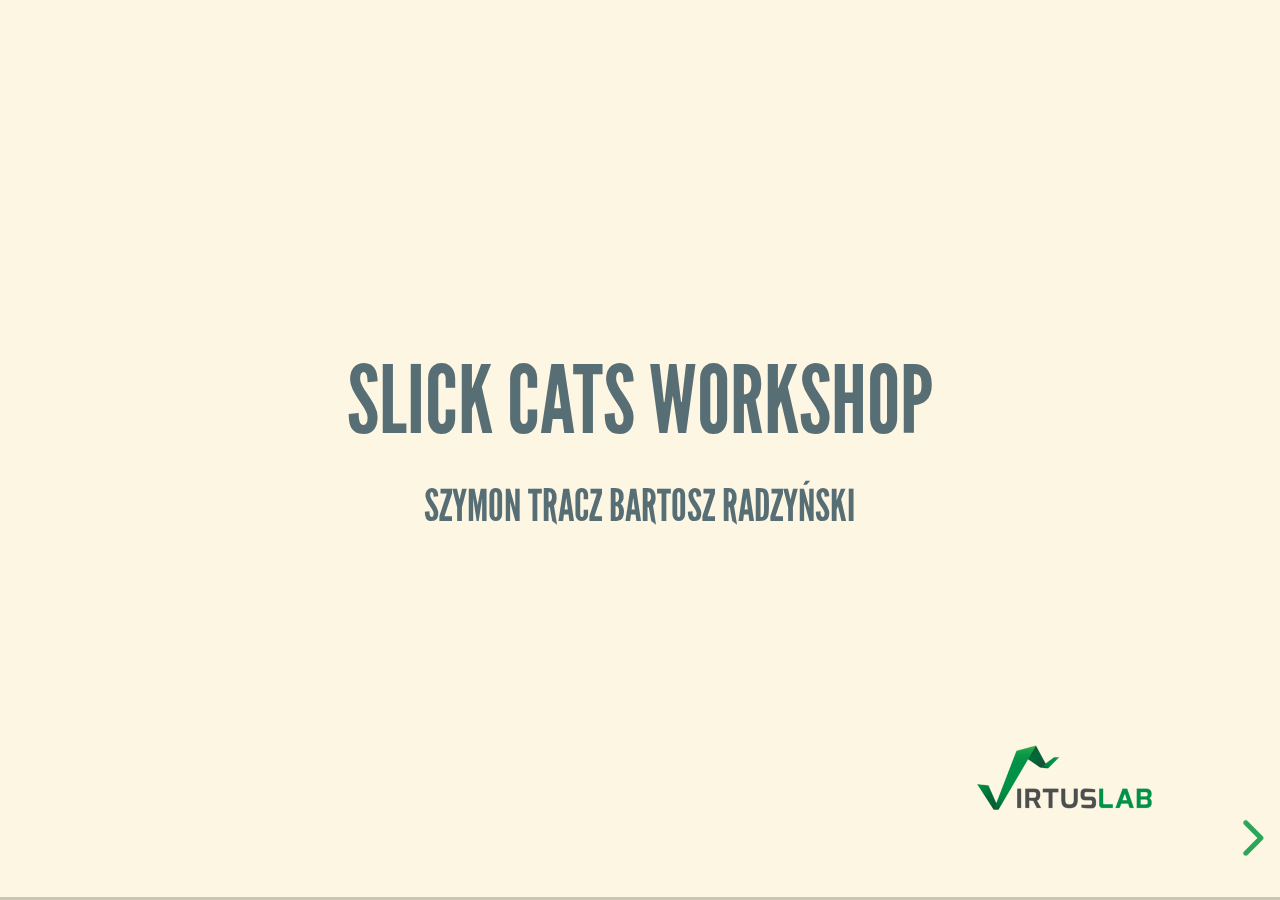
<file: index.html>
<!doctype html>
<html>
	<head>
		<meta charset="utf-8">
		<meta name="viewport" content="width=device-width, initial-scale=1.0, maximum-scale=1.0, user-scalable=no">

		<title>Slick Cats Workshop</title>

		<link rel="stylesheet" href="css/reveal.css">
		<link rel="stylesheet" href="css/theme/solarized.css">

		<!-- Theme used for syntax highlighting of code -->
		<link rel="stylesheet" href="lib/css/atom-one-dark.css">
		<link rel="stylesheet" href="css/custom.css">

		<!-- Printing and PDF exports -->
		<script>
			var link = document.createElement( 'link' );
			link.rel = 'stylesheet';
			link.type = 'text/css';
			link.href = window.location.search.match( /print-pdf/gi ) ? 'css/print/pdf.css' : 'css/print/paper.css';
			document.getElementsByTagName( 'head' )[0].appendChild( link );
		</script>
	</head>
	<body>

		<img src="imgs/vl-logo.png" alt="Virtus Lab"
     style="background: none; border: none; box-shadow: none; position: absolute; bottom:10%; right: 10%; z-index: 1;"/>

		<div class="reveal">
			<div class="slides">
				<section data-markdown>
						## Slick Cats Workshop


						#### Szymon Tracz    Bartosz Radzyński
				</section> 
				<section>
					<section>
							<h1>Who are we?<h1>
					</section>
					<section>
							<img src="imgs/lemma.png">
							<br>
							<img src="imgs/scala.png" height="20%" width="20%">
							<br>
							<img src="imgs/play.png" height="20%" width="20%">
							<br>
					</section>
					<section data-background-color="white">
						<img src="imgs/slick2.png">
						<img src="imgs/cats-logo.png">
					</section>
				</section>
				<section data-markdown>
					### Plan for today


					1. Setup
					2. Presentation
					3. Solving exercises
					4. Summary

				</section>
				<section data-markdown>
					### Link for presentation

					### https://bartosz822.github.io/slick-cats-workshop-presentation
				</section>
				<section data-markdown>
					### Clone repository:

					### https://github.com/bartosz822/slick-cats-workshop
				</section>
				<section >
					<section data-markdown>
					## Setup
					</section>
					<section>
					<h2>Recommended IDE<h2>
					<img src="imgs/idea.png" height="30%" width="30%">
					</section>
					<section data-markdown>
					### Setup for IntelliJ
					*Recommended IntelliJ version 2018.1 or higher*

					* clone repository
					* open project as an sbt project and wait for sbt to download all dependencies
					* make sure everything compiles
					* click with left click on exercises package and select 'Run all ScalaTests...' (they should all fail)
					* follow comments and implements all workshop methods


					*If you have any problems don't hestitate to ask for our help :)*
					</section>
				</section>
				<section>
					<section>
						<h3>Whorkshop db schema<h3>
						<img src="imgs/schema.png">
					</section>
					<section data-markdown>
						### Example data inserts
						### data.TestData
					</section>
				</section>
				<section data-markdown>
					## Why slick?
					* Efficiency with Pre-Optimization
					* Type Safety
					* Productive, Composable Model for Building Queries
					* Better separation of businness logic from db
					* Free and open source
				</section>
				<section data-background-image="imgs/slick-logo-background.png" data-background-size="180px 180px" data-background-repeat="repeat" data-background-color="white">
					<section data-markdown>
						# Slick
					

						##### Scala Language-Integrated Connection Kit
					</section>
					<section data-markdown>
						>Slick is a modern database query and access library for Scala. It allows you to work with stored data almost as if you were using Scala collections while at the same time giving you full control over when a database access happens and which data is transferred. You can write your database queries in Scala instead of SQL, thus profiting from the static checking, compile-time safety and compositionality of Scala. Slick features an extensible query compiler 	which can generate code for different backends.
					</section>
					<section>
						<h2>Slick Basics</h2>
					</section>
					<section data-markdown>
						> Importing apropriate profile for db. A profile’s api object contains all commonly needed imports and other parts of Slick such as database handling.
						```scala
						import slick.jdbc.H2Profile.api._
						```
						> Slick’s API is fully asynchronous and runs database calls in a separate thread pool. For running user code in composition of DBIOAction and Future values, apropriate ExecutionContext needs to be imported.
						```scala
						import scala.concurrent.ExecutionContext.Implicits.global
						```
					</section>
					<section data-markdown class="center">
						### Case Class definition
						```scala
						case class Cat(
							id: Option[Long],
  							name: String,
  							breedId: Long,
  							sex: String,
  							age: Int
						)
						```
					</section>
					<section data-markdown>
						### Table definition
						```scala
						class Cats(tag: Tag) extends IdTable[Cat](tag, "cats") {

						  def id = column[Long]("id", O.PrimaryKey, O.AutoInc)
						  def name = column[String]("name")
						  def breedId = column[Long]("breed_id")
						  def sex = column[String]("sex")
						  def age = column[Int]("age")

						  def breedFk = foreignKey("breed_fk", breedId, Breeds.query)(_.id)

						  def *  =  (id.?, name, breedId, sex, age) <> (Cat.tupled, Cat.unapply)
						}

						object Cats {
						  lazy val query = TableQuery[Cats]
						}
						```
					</section>
					<section data-markdown>
						### Action creating table in db
						```scala
						Cats.query.schema.create
						```
					</section>
					<section data-markdown>
						### Adding to table
						```scala
						Cats.query += Cat(id = None, name = "Bella", breedId = 2, sex = "F", age = 3)
						```
						### Accesing table
						```scala
						Cats.query.forEach(println)

						Cats.query.filer(_.age < 5)

						Cats.query.map(_.name).forEach(println)
						```
					</section>
					<section data-markdown>
						### Joins
						Monadic
						```scala
						for {
							cat <- Cats.query
							breed <- Breeds.query if breed.id === cat.breedId
						} yield {
							(cat, breed)
						}
						```
						Applicative
						```scala
						Cats.query
							.join(Breeds.Query)
							.on(_.breedId === _.id)
						```
					</section>
					<section data-markdown>
						### Running an action
						```scala
						catsDb = {
							url = "jdbc:h2:mem:cats"
  							driver = org.h2.Driver
  							connectionPool = disabled
  							keepAliveConnection = true
						}
						```
						
						```scala
						val db = Database.forConfig("catsDb")
						
						val action = Cats.query.forEach(println)

						val futureResult = db.run(action)
						```
					</section>
					<section data-markdown>
						## Main concept

						### Scala queries >> actions >> running actions on db and getting results
					</section>
					<section data-markdown>
						## Queries
						### No standard Scala Types but its representations (Rep)
						```scala
						Rep[T]
						Query -> Rep[Seq[T]]
						TableQuery
						```
						### Similiar operations as Scala Collections like flatMap, filter, take,  groupBy etc.
					</section>
					<section data-markdown>
						## Actions
						* Action is something that you can execute on db
						* Actions are created when calling .result on a Query, or .create, or += and similiar and have type DBIO
						* Actions can be composed with andThen, flatMap, DBIO.seq or
						transactionally
						* Parts of action do not run concurrently
					</section>
					<section data-markdown>
						## Action compositon
						```scala
						for {
							bella <- catsRepository.findByName("Bella")
							breed <- breedsRepository.findExistingById(bella.breedId)
						} yield {
							breed.id
						}
						```
					</section>
					<section data-markdown>
						### Queries and actions are just descriptions of operation

						### Operation on database is performed when action is executed on database service.
						```scala
						db.run(action)
						```
					</section>
					<section data-markdown>
						## To sum up Slick gives us
						* Table
						* Query
						* DBIO (action)
						* Future (with result)
					</section>
				</section>


				<!--SLICK + CATS - why?-->

				<section>
					<section>
						<h2>Slick + cats</h2>
						<img data-src="imgs/slick-cats-puzzle.png" style="width: 30%; height: 30%; background: none; border: none; box-shadow: none;">
					</section>
				</section>

				<!--CATS-->


				<section class="cats" data-background-image="imgs/cats-logo-background.png" data-background-size="249px 244px" data-background-repeat="repeat" data-background-color="#292E53">
					<section data-markdown>
						# Cats
					</section>
					<section data-background-image="imgs/cats-hierarchy.svg" data-background-position="right 60%">
						<aside class="notes">
							That's only to scare you a bit
						</aside>
					</section>
					<section data-markdown>
						# Typeclass
					</section>
					<section data-markdown>
						### The problem
						```scala
						case class Cat(name: String, breedName: String)

						def present = ??? //this one needs to be generic

						val skipper = Cat("Skipper", "Maine Coon")
						present(skipper)
						// = "This is Skipper, Maine Coon"
						```
					</section>
					<section data-markdown>
						### OOP
						```scala
						trait Showable {
							def show: String
						}
						case class Cat(name: String, breedName: String) extends Showable {
							def show: String = name + ", " + breedName
						}

						def present(showable: Showable) = "This is " + showable.show

						val skipper = Cat("Skipper", "Maine Coon")
						present(skipper)
						// = "This is Skipper, Maine Coon"
						```
					</section>
					<section data-markdown>
						### Typeclass
						```scala
						case class Cat(name: String, breedName: String)

						trait Show[A] {
							def show(a: A): String
						}

						val showCat = new Show[Cat] {
							def show(cat: Cat): String = cat.name + ", " + cat.breedName
						}

						def present[A](a: A, s: Show[A]) = "This is " + s.show(a)

						val skipper = Cat("Skipper", "Maine Coon")
						present(skipper, showCat)
						// = "This is Skipper, Maine Coon"
						```
					</section>
					<section data-markdown>
						<script type="text/template">
						### Ad hoc polymorphism
						```scala
						val showCat = new Show[Cat] {
						//we make cat showable by telling how to show it and not by changing the cat itself
							def show(cat: Cat): String = cat.name + ", " + cat.breedName
						}
						def present[A](a: A, s: Show[A]) = "This is " + s.show(a)
						```

						### Argument as a constraint <!-- .element: class="fragment" data-fragment-index="1" -->
						```scala
						def present[ThingType](thing: ThingType, s: Show[ThingType])
						//This signature says "We can present a thing, but you have to provide Show instance for ThingType"
						```
						<!-- .element: class="fragment" data-fragment-index="1" -->

						### Logic about data structures is part of their instances <!-- .element: class="fragment" data-fragment-index="2" -->
						```scala
						case class Cat(name: String, breedName: String)
						//cat is just a data structure, no logic inside

						val showCat = new Show[Cat] { //Show instance for cat
							def show(cat: Cat): String = cat.name + ", " + cat.breedName //logic is here
						}
						```
						<!-- .element: class="fragment" data-fragment-index="2" -->
						</script>
					</section>
					<section data-markdown>
						### Typeclass resolution in Scala
						```scala
						def present[A](a: A, s: Show[A]) = "This is " + s.show(a)

						present(skipper, showCat)
						//we have to pass showCat instance every time
						```
					</section>
					<section data-markdown>
						### Implicits to the rescue
						```scala
						implicit val showCat = new Show[Cat] {
							def show(cat: Cat): String = cat.name + ", " + cat.breedName
						}

						def present[A](a: A)(implicit s: Show[A]) = "This is " + s.show(a)
						//compiler will automatically search for Show[A] by its type

						present(skipper)
						//we said that we know how to show cat a few lines above, we don't have to repeat it
						```
					</section>
					<section data-markdown>
						### Cat, instances and logic - separated
						```scala
						package instances

						object CatInstances {
							implicit val showCat = new Show[Cat] {
								def show(cat: Cat): String = cat.name + ", " + cat.breedName
							}
						}
						```
						```scala
						package services

						object Presenter {
							def present[A](a: A)(implicit s: Show[A]) = "This is " + s.show(a)
						}
						```
						```scala
						import model.Cat
						import instances.CatInstances.showCat
						import services.Presenter.present

						present(skipper)
						```
					</section>
					<section data-markdown>
						### Postfix operators
						```scala
						implicit class ShowOps[A](a: A) {
							def show(implicit s: Show[A]) = s.show(a)
						}
						```
						```scala
						val skipper = Cat("Skipper", "Maine Coon")
						skipper.show
						```
					</section>
					<section data-markdown>
						### Monad
						```scala
						def pure[A](a: A): M[A]
						//Option
						def pure[A](a: A) = Some(a)
						//List
						def pure[A](a: A) = List(a)
						//DBIO
						def pure[A](a: A) = DBIO.successful(a)
						```
						```scala
						def flatMap[A, B](fa: M[A])(f: (A) => M[B]): M[B] //bind in Haskell world
						//in standard cases implemented as
						fa.flatMap(f)
						```
						If something is a monad, it's also Applicative and Functor
					</section>
					<section data-markdown>
						### Option T
						###### Convenience data type for M[Option[A]]
						```scala
						def tryFindCat(id: Long): OptionT[DBIO, Cat]
						def tryFindBreedForCat(cat: Cat): OptionT[DBIO, Breed]
						def getFavoriteFood(cat: Cat): Food

						val cat: OptionT[DBIO, Cat] = tryFindCat(id)
						val breed: OptionT[DBIO, Breed] = cat.flatMap(tryFindBreedForCat)
						val favoriteFood: OptionT[DBIO, Food] = cat.map(getFavoriteFood)
						```
					</section>
					<section data-markdown>
						### Either T
						###### Convenience data type for M[Either[A, B]]
						```scala
						def tryFindCat(id: Long): EitherT[DBIO, Error, Cat]
						def tryFindBreedForCat(cat: Cat): EitherT[DBIO, Error, Breed]
						def getFavoriteFood(cat: Cat): Food

						val cat: EitherT[DBIO, Error, Cat] = tryFindCat(id)
						val breed: EitherT[DBIO, Error, Breed] = cat.flatMap(tryFindBreedForCat)
						val favoriteFood: EitherT[DBIO, Error, Food] = cat.map(getFavoriteFood)
						```
					</section>
					<section data-markdown>
						### Wrapping
						```scala
						def tryFindCatBefore(id: Long): DBIO[Option[Cat]]

						def tryFindCatAfter(id: Long): OptionT[DBIO, Cat] = OptionT(tryFindCatBefore(id))
						```
					</section>
					<section data-markdown>
						<script type="text/template">
						### Useful things
						.as - map without _ =>
						<!-- .element: class="fragment" data-fragment-index="1" -->
						```scala
						def updateDatabase(object: NecessaryObject): DBIO[UpdateResult]

						def computation(arg: Long): DBIO[NecessaryObject] = {
							val necessaryObject: NecessaryObject = makeComputation(arg)
							updateDatabase(necessaryObject).as(necessaryObject) //equivalent of .map(_ => necessaryObject)
						}
						```
						<!-- .element: class="fragment" data-fragment-index="1" -->
						.void - as without (())
						<!-- .element: class="fragment" data-fragment-index="2" -->
						```scala
						def computation(arg: Long): DBIO[UnnecessaryObject]
						def niceInterface(arg: Long): DBIO[Unit] = computation(arg).void //equivalent of .map(_ => ())
						```
						<!-- .element: class="fragment" data-fragment-index="2" -->
                        </script>
					</section>
					<section data-markdown>
						<script type="text/template">
							### Useful things
							.sequence - swapping things
							<!-- .element: class="fragment" data-fragment-index="1" -->
							```scala
							val actions: List[DBIO[Cat]] = List(fetchMaineCoon(id), fetchPersian(id))
							val catsAction: DBIO[List[Cat]] = actions.sequence
							```
							<!-- .element: class="fragment" data-fragment-index="1" -->
							.traverse - map + sequence
							<!-- .element: class="fragment" data-fragment-index="2" -->
							```scala
							val cats: List[Cat] = List(molly, skipper)
							val breeds: DBIO[List[Breed]] = cats.traverse(fetchBreed) //equivalent of .map(fetchBreed).sequence
							```
							<!-- .element: class="fragment" data-fragment-index="2" -->
						</script>
					</section>
					<section data-markdown>
						### Semigroup
						###### Adding things up
						```scala
						def combine(x: A, y: A): A
						```
						```scala
						List(1, 2, 3).combine(List(4, 5)) //List(1, 2, 3, 4, 5)
						1.combine(2) // 3
						```
					</section>
					<section data-markdown>
						### Semigroup
						###### Adding wrappers if contained elements can be added
						```scala
						def combine(fx: DBIO[A], fy: DBIO[A])(implicit s: Semigroup[A]): DBIO[A] = {
							fx.zip(fy).map { case (x, y) => x.combine(y) }
						}
						```
						```scala
						def fetchPersian: DBIO[List[Cat]]
						def fetchMaineCoon: DBIO[List[Cat]]

						fetchPersian.combine(fetchMaineCoon) //DBIO[List[Cat]]
						```
					</section>
					<section data-markdown>
						### Validated vs. Either
						```scala
						valid[List[String], Int](1) combine
							valid[List[String], Int](2) combine
							valid[List[String], Int](3)
						//Valid(6)
						```
						```scala
						Right[List[String], Int](1) combine
							Right[List[String], Int](2) combine
							Right[List[String], Int](3)
						//Right(6)
						```
					</section>
					<section data-markdown>
						### Validated vs. Either
						```scala
						invalid[List[String], Int](List("err1")) combine
							invalid[List[String], Int](List("err2")) combine
							valid[List[String], Int](3)
						//Invalid(List("err1", "err2"))
						```
						```scala
						Left[List[String], Int](List("err1")) combine
							Left[List[String], Int](List("err2")) combine
							Right[List[String], Int](3)
						//Left(List("err1"))
						```
					</section>
				</section>


				<!--Drawbacks-->


				<section>
					<section data-markdown>
						# Drawbacks
					</section>
					<section data-markdown>
						<script type="text/template">
						### Drawbacks
						Failing type inference
						<!-- .element: class="fragment" data-fragment-index="1" -->
						```scala
						DBIO[+R] is really DBIOAction[R, NoStream, All]
						DBIOAction[+R, +S <: NoStream, -E <: Effect]

						val cats: Seq[Cat]
						cats.traverse(fetchBreed) //compilation fails
						cats.traverse[DBIO, Breed](fetchBreed) //now it's ok
						```
						<!-- .element: class="fragment" data-fragment-index="1" -->
						Extensive usage of implicits slows down compilation
						<!-- .element: class="fragment" data-fragment-index="2" -->
						</script>
					</section>
				</section>

				<section data-markdown>
					# Let's Code!
					![](imgs/traffic.png)
				</section>

				<!--Extras-->


				<section>
					<section data-markdown>
						# Extras
					</section>
					<section data-markdown>
						### Unicorn
						```scala
						/** Id class for type-safe joins and queries. */
						case class UserId(id: Long) extends AnyVal with BaseId[Long]

						case class UserRow(
							id: Option[UserId],
							email: String,
							name: String
						) extends WithId[Long, UserId]

						/** Table definition for users. */
						class Users(tag: Tag) extends IdTable[UserId, UserRow](tag, "USERS") {
							def email = column[String]("EMAIL")
							def name = column[String]("LAST_NAME")
							override def * = (id.?, email, name) <> (UserRow.tupled, UserRow.unapply)
						}
						```
						https://github.com/VirtusLab/unicorn
					</section>
					<section data-background-iframe="https://typelevel.org/cats/typeclasses.html" data-background-interactive>
						<h2 class="white-behind">typelevel.org/cats/typeclasses</h2>
					</section>
					<section data-background-iframe="https://www.scala-exercises.org/cats" data-background-interactive>
						<h2 class="white-behind">www.scala-exercises.org/cats</h2>
					</section>
					<section data-background-iframe="http://learnyouahaskell.com" data-background-interactive>
						<h2 class="white-behind">learnyouahaskell.com</h2>
					</section>
					<section data-background-iframe="herding/herding-cats.html" data-background-interactive>
						<h2 class="white-behind">eed3si9n.com/herding-cats</h2>
					</section>

				</section>
			</div>
		</div>

		<script src="lib/js/head.min.js"></script>
		<script src="js/reveal.js"></script>

		<script>
			Reveal.initialize({
				dependencies: [
					{ src: 'plugin/markdown/marked.js' },
					{ src: 'plugin/markdown/markdown.js' },
					{ src: 'plugin/notes/notes.js', async: true },
					{ src: 'plugin/highlight/highlight.js', async: true, callback: function() { hljs.initHighlightingOnLoad(); } }
				],
				width: '90%',
				height: '90%',
				progress: true,
				mouseWheel: false,
				history: true,
				transition: 'convex',
				transitionSpeed: 'fast',
				// parallaxBackgroundImage: 'https://s3.amazonaws.com/hakim-static/reveal-js/reveal-parallax-1.jpg'

			});
		</script>
	</body>
</html>
</file>
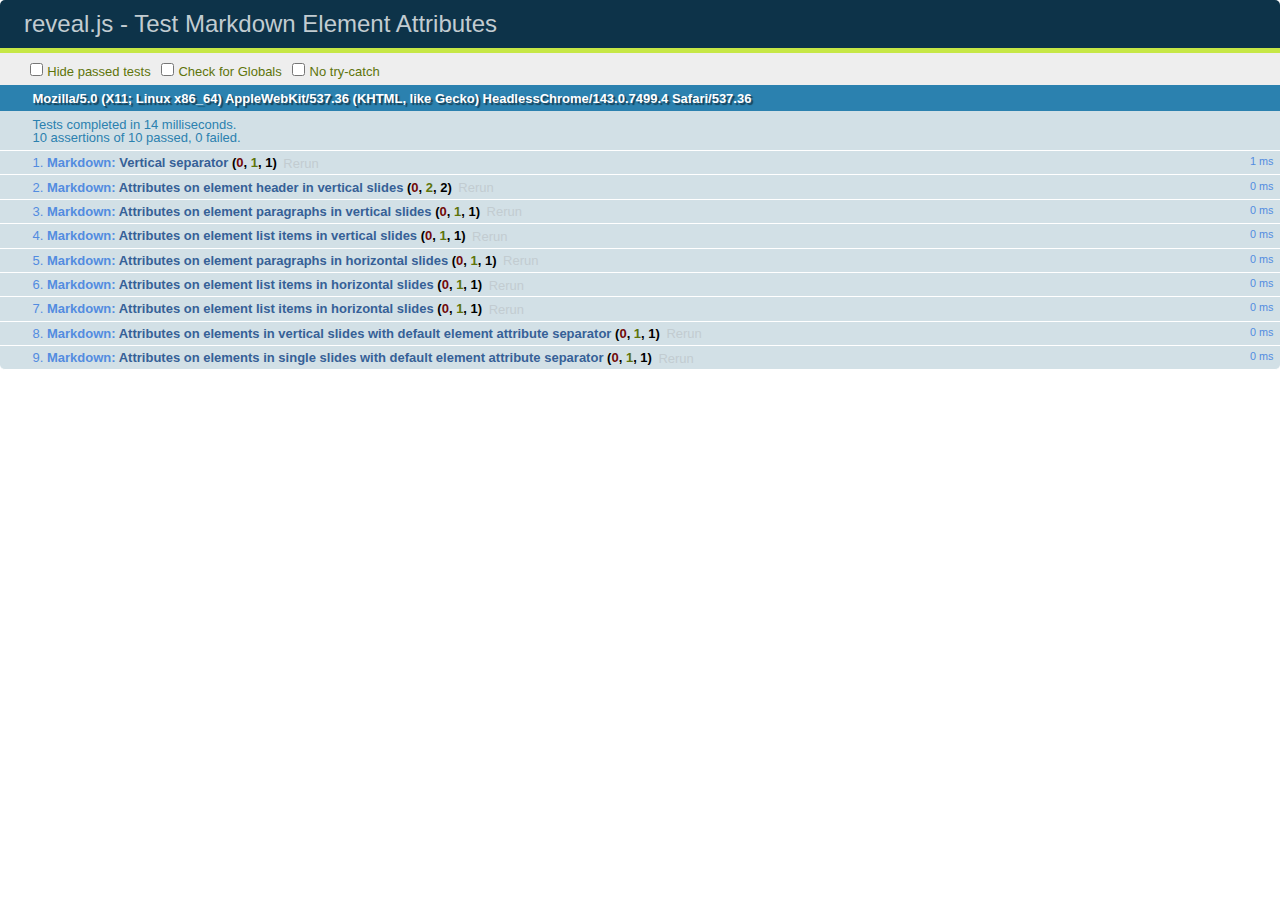
<file: test/test-markdown-element-attributes.html>
<!doctype html>
<html lang="en">

	<head>
		<meta charset="utf-8">

		<title>reveal.js - Test Markdown Element Attributes</title>

		<link rel="stylesheet" href="../css/reveal.css">
		<link rel="stylesheet" href="qunit-1.12.0.css">
	</head>

	<body style="overflow: auto;">

		<div id="qunit"></div>
		<div id="qunit-fixture"></div>

		<div class="reveal" style="display: none;">

			<div class="slides">

				<!-- <section data-markdown="example.md" data-separator="^\n\n\n" data-separator-vertical="^\n\n"></section> -->

				<!-- Slides are separated by newline + three dashes + newline, vertical slides identical but two dashes -->
				<section data-markdown data-separator="^\n---\n$" data-separator-vertical="^\n--\n$" data-element-attributes="{_\s*?([^}]+?)}">>
					<script type="text/template">
						## Slide 1.1
						<!-- {_class="fragment fade-out" data-fragment-index="1"} -->

						--

						## Slide 1.2
						<!-- {_class="fragment shrink"} -->

						Paragraph 1
						<!-- {_class="fragment grow"} -->

						Paragraph 2
						<!-- {_class="fragment grow"} -->

						- list item 1 <!-- {_class="fragment grow"} -->
						- list item 2 <!-- {_class="fragment grow"} -->
						- list item 3 <!-- {_class="fragment grow"} -->


						---

						## Slide 2


						Paragraph 1.2  
						multi-line <!-- {_class="fragment highlight-red"} -->

						Paragraph 2.2 <!-- {_class="fragment highlight-red"} -->

						Paragraph 2.3 <!-- {_class="fragment highlight-red"} -->

						Paragraph 2.4 <!-- {_class="fragment highlight-red"} -->

						- list item 1 <!-- {_class="fragment highlight-green"} -->
						- list item 2<!-- {_class="fragment highlight-green"} -->
						- list item 3<!-- {_class="fragment highlight-green"} -->
						- list item 4
						<!-- {_class="fragment highlight-green"} -->
						- list item 5<!-- {_class="fragment highlight-green"} -->

						Test

						![Example Picture](examples/assets/image2.png)
						<!-- {_class="reveal stretch"} -->

					</script>
				</section>



				<section 	data-markdown data-separator="^\n\n\n"
									data-separator-vertical="^\n\n"
									data-separator-notes="^Note:"
									data-charset="utf-8">
					<script type="text/template">
						# Test attributes in Markdown with default separator
						## Slide 1 Def <!-- .element: class="fragment highlight-red" data-fragment-index="1" -->


						## Slide 2 Def
						<!-- .element: class="fragment highlight-red" -->

					</script>
				</section>

				<section data-markdown>
				  <script type="text/template">
					## Hello world
					A paragraph
					<!-- .element: class="fragment highlight-blue" -->
				  </script>
				</section>

				<section data-markdown>
				  <script type="text/template">
					## Hello world

					Multiple  
					Line
					<!-- .element: class="fragment highlight-blue" -->
				  </script>
				</section>

				<section data-markdown>
				  <script type="text/template">
					## Hello world

					Test<!-- .element: class="fragment highlight-blue" -->

					More Test
				  </script>
				</section>


			</div>

		</div>

		<script src="../lib/js/head.min.js"></script>
		<script src="../js/reveal.js"></script>
		<script src="../plugin/markdown/marked.js"></script>
		<script src="../plugin/markdown/markdown.js"></script>
		<script src="qunit-1.12.0.js"></script>

		<script src="test-markdown-element-attributes.js"></script>

	</body>
</html>
</file>
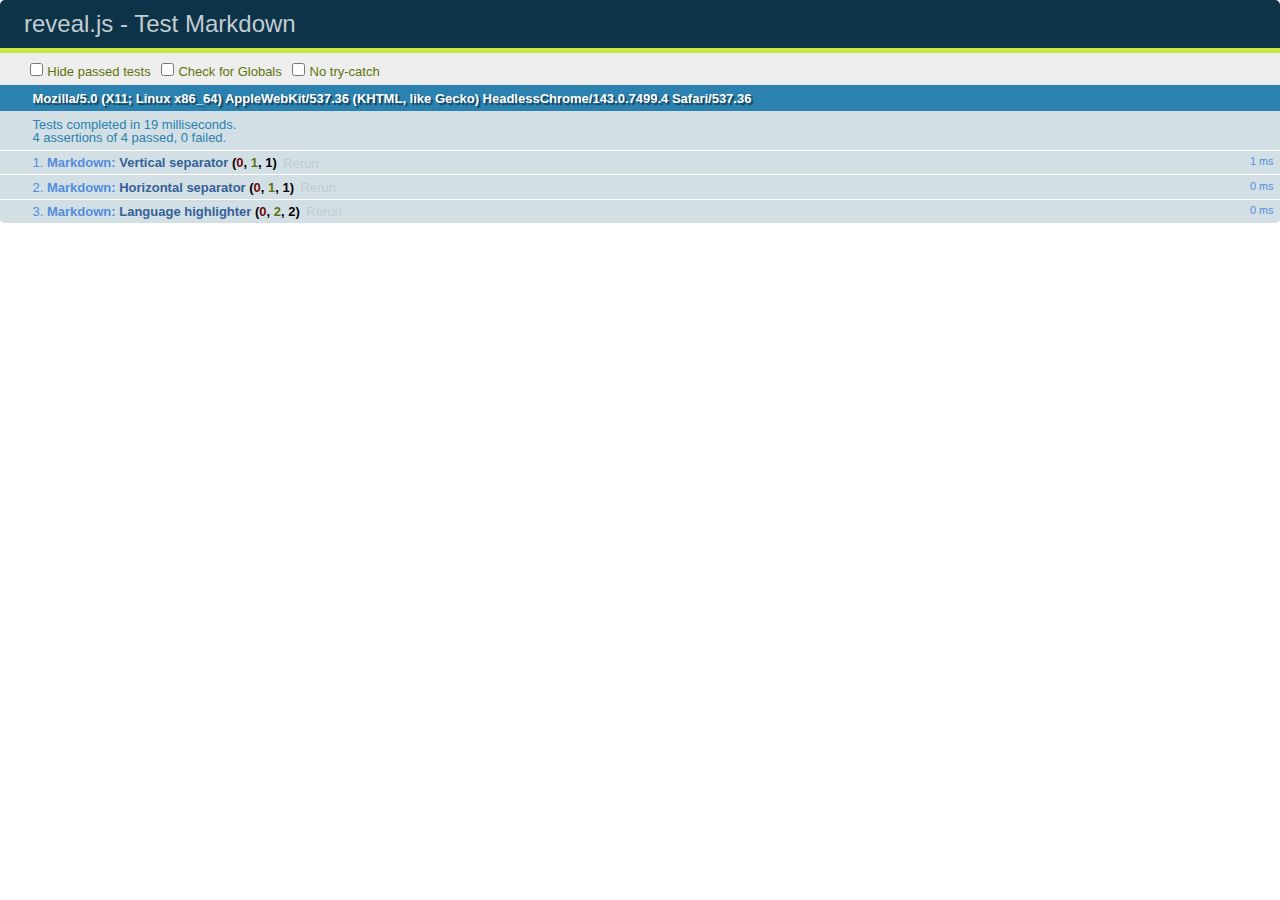
<file: test/test-markdown-external.html>
<!doctype html>
<html lang="en">

	<head>
		<meta charset="utf-8">

		<title>reveal.js - Test Markdown</title>

		<link rel="stylesheet" href="../css/reveal.css">
		<link rel="stylesheet" href="qunit-1.12.0.css">
	</head>

	<body style="overflow: auto;">

		<div id="qunit"></div>
  		<div id="qunit-fixture"></div>

		<div class="reveal" style="display: none;">

			<div class="slides">
				<section data-markdown="simple.md" data-separator="^\n\n\n" data-separator-vertical="^\n\n"></section>
			</div>

		</div>

		<script src="../lib/js/head.min.js"></script>
		<script src="../js/reveal.js"></script>
		<script src="../plugin/highlight/highlight.js"></script>
		<script src="../plugin/markdown/marked.js"></script>
		<script src="../plugin/markdown/markdown.js"></script>
		<script src="qunit-1.12.0.js"></script>

		<script src="test-markdown-external.js"></script>

	</body>
</html>
</file>
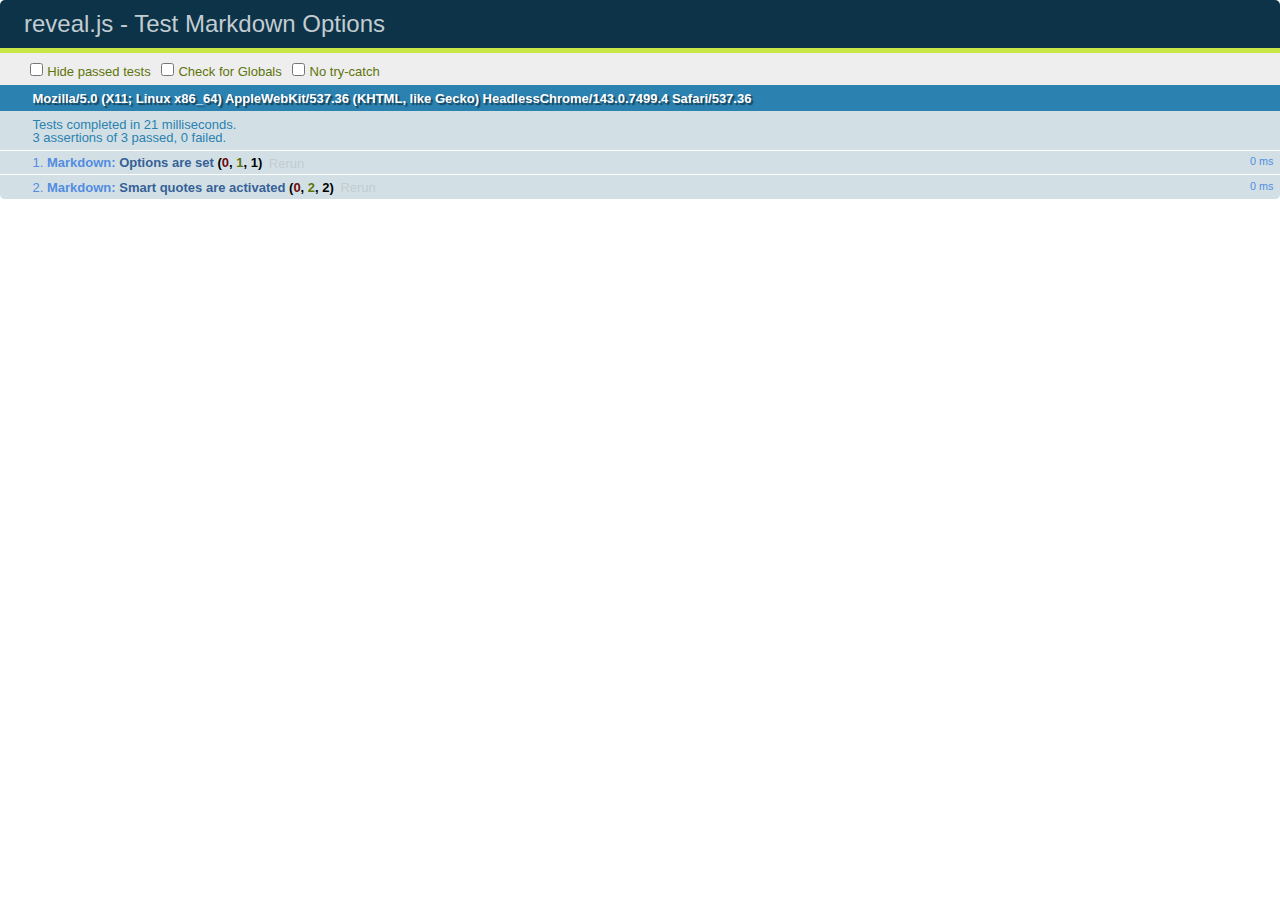
<file: test/test-markdown-options.html>
<!doctype html>
<html lang="en">

	<head>
		<meta charset="utf-8">

		<title>reveal.js - Test Markdown Options</title>

		<link rel="stylesheet" href="../css/reveal.css">
		<link rel="stylesheet" href="qunit-1.12.0.css">
	</head>

	<body style="overflow: auto;">

		<div id="qunit"></div>
		<div id="qunit-fixture"></div>

		<div class="reveal" style="display: none;">

			<div class="slides">

				<section data-markdown>
					<script type="text/template">
						## Testing Markdown Options

						This "slide" should contain 'smart' quotes.
					</script>
				</section>

			</div>

		</div>

		<script src="../lib/js/head.min.js"></script>
		<script src="../js/reveal.js"></script>
		<script src="qunit-1.12.0.js"></script>

		<script src="test-markdown-options.js"></script>

	</body>
</html>
</file>
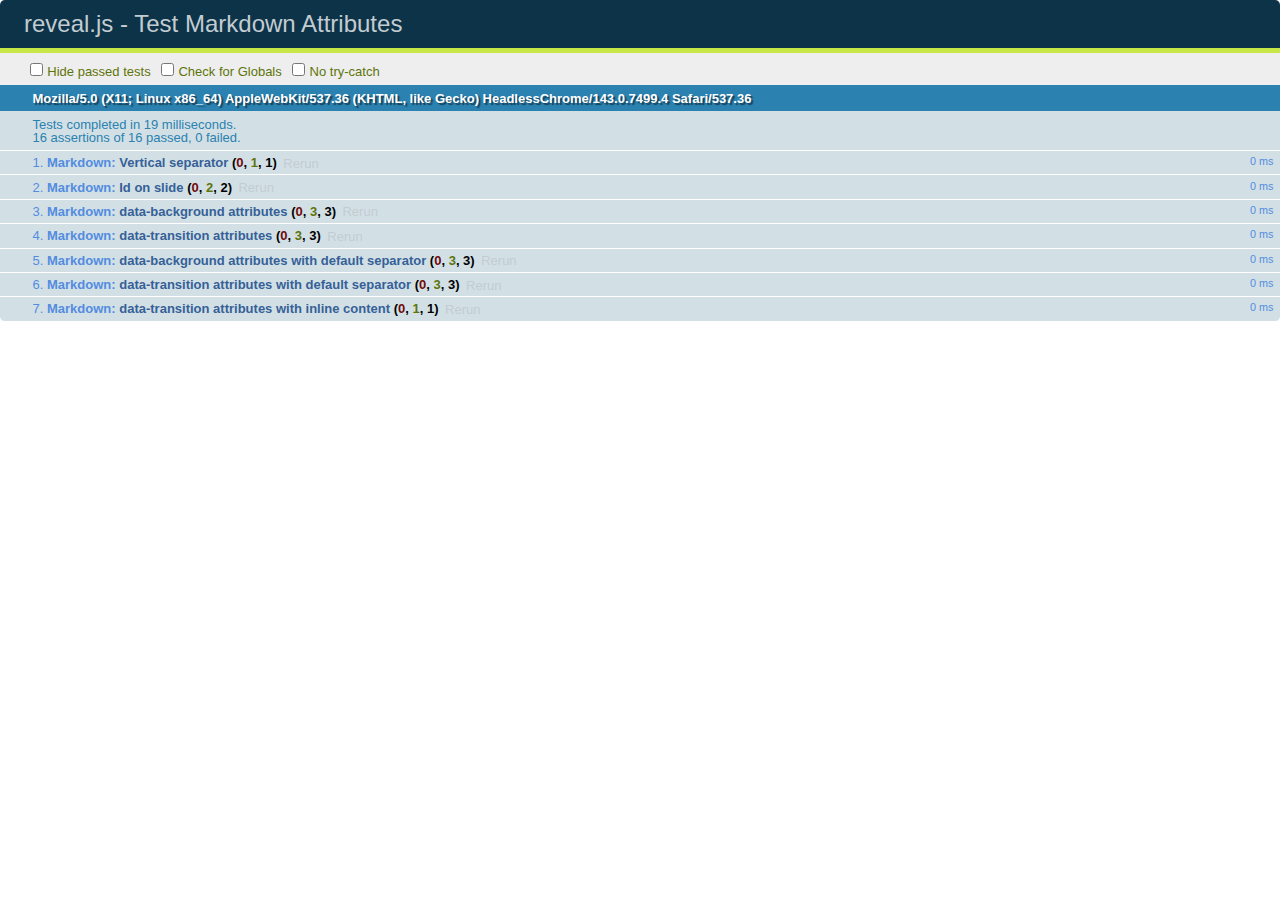
<file: test/test-markdown-slide-attributes.html>
<!doctype html>
<html lang="en">

	<head>
		<meta charset="utf-8">

		<title>reveal.js - Test Markdown Attributes</title>

		<link rel="stylesheet" href="../css/reveal.css">
		<link rel="stylesheet" href="qunit-1.12.0.css">
	</head>

	<body style="overflow: auto;">

		<div id="qunit"></div>
		<div id="qunit-fixture"></div>

		<div class="reveal" style="display: none;">

			<div class="slides">

				<!-- <section data-markdown="example.md" data-separator="^\n\n\n" data-separator-vertical="^\n\n"></section> -->

				<!-- Slides are separated by three lines, vertical slides by two lines, attributes are one any line starting with (spaces and) two dashes -->
				<section 	data-markdown data-separator="^\n\n\n"
									data-separator-vertical="^\n\n"
									data-separator-notes="^Note:"
									data-attributes="--\s(.*?)$"
									data-charset="utf-8">
					<script type="text/template">
						# Test attributes in Markdown
						## Slide 1



						## Slide 2
						<!-- -- id="slide2" data-transition="zoom" data-background="#A0C66B" -->


						## Slide 2.1
						<!-- -- data-background="#ff0000" data-transition="fade" -->


						## Slide 2.2
						[Link to Slide2](#/slide2)



						## Slide 3
						<!-- -- data-transition="zoom" data-background="#C6916B" -->



						## Slide 4
					</script>
				</section>

				<section 	data-markdown data-separator="^\n\n\n"
									data-separator-vertical="^\n\n"
									data-separator-notes="^Note:"
									data-charset="utf-8">
					<script type="text/template">
						# Test attributes in Markdown with default separator
						## Slide 1 Def



						## Slide 2 Def
						<!-- .slide: id="slide2def" data-transition="concave" data-background="#A7C66B" -->


						## Slide 2.1 Def
						<!-- .slide: data-background="#f70000" data-transition="page" -->


						## Slide 2.2 Def
						[Link to Slide2](#/slide2def)



						## Slide 3 Def
						<!-- .slide: data-transition="concave" data-background="#C7916B" -->



						## Slide 4
					</script>
				</section>

				<section data-markdown>
					<script type="text/template">
						<!-- .slide: data-background="#ff0000" -->
						## Hello world
					</script>
				</section>

				<section data-markdown>
					<script type="text/template">
						## Hello world
						<!-- .slide: data-background="#ff0000" -->
					</script>
				</section>

				<section data-markdown>
					<script type="text/template">
						## Hello world

						Test
						<!-- .slide: data-background="#ff0000" -->

						More Test
					</script>
				</section>

			</div>

		</div>

		<script src="../lib/js/head.min.js"></script>
		<script src="../js/reveal.js"></script>
		<script src="../plugin/markdown/marked.js"></script>
		<script src="../plugin/markdown/markdown.js"></script>
		<script src="qunit-1.12.0.js"></script>

		<script src="test-markdown-slide-attributes.js"></script>

	</body>
</html>
</file>
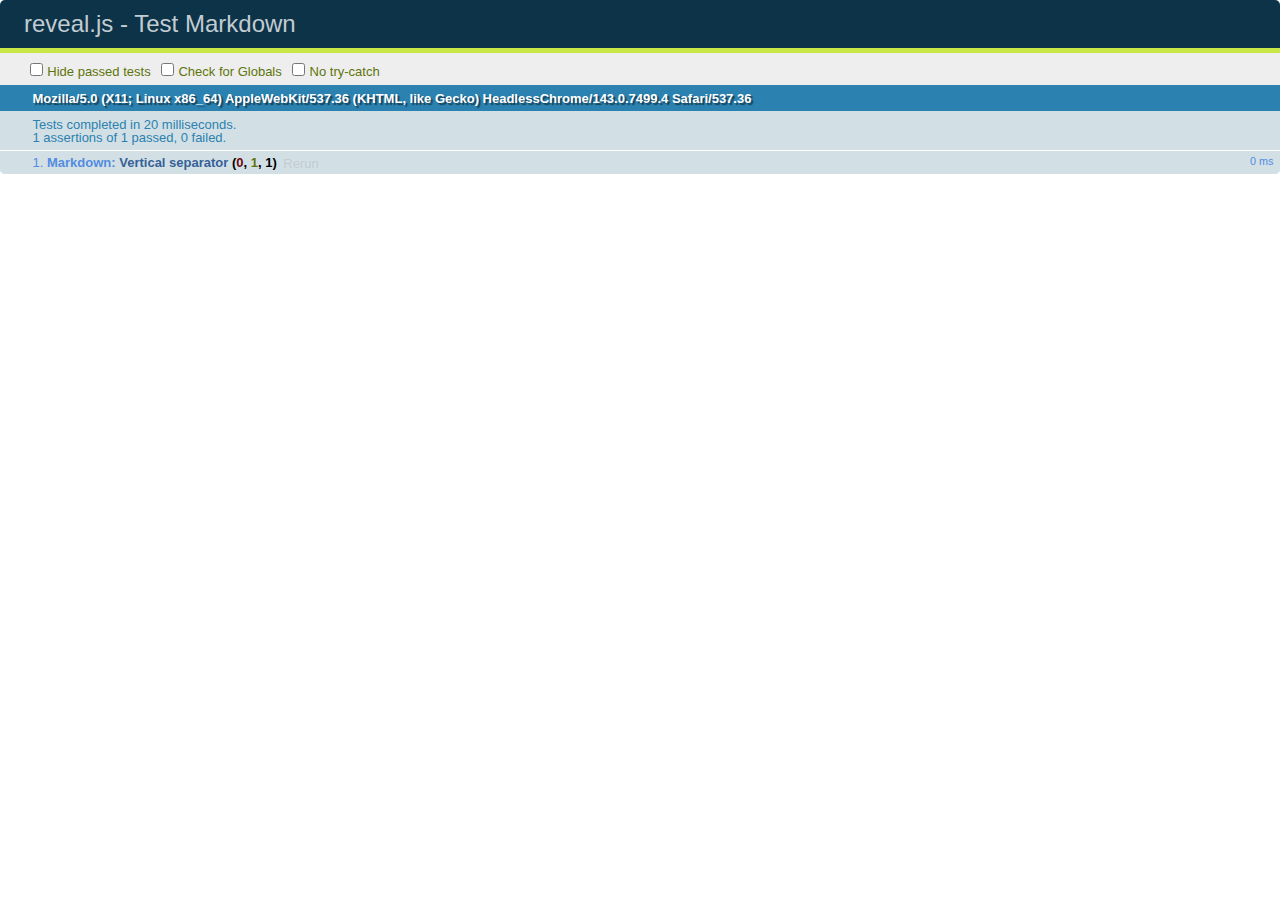
<file: test/test-markdown.html>
<!doctype html>
<html lang="en">

	<head>
		<meta charset="utf-8">

		<title>reveal.js - Test Markdown</title>

		<link rel="stylesheet" href="../css/reveal.css">
		<link rel="stylesheet" href="qunit-1.12.0.css">
	</head>

	<body style="overflow: auto;">

		<div id="qunit"></div>
		<div id="qunit-fixture"></div>

		<div class="reveal" style="display: none;">

			<div class="slides">

				<!-- <section data-markdown="example.md" data-separator="^\n\n\n" data-separator-vertical="^\n\n"></section> -->

				<!-- Slides are separated by newline + three dashes + newline, vertical slides identical but two dashes -->
				<section data-markdown data-separator="^\n---\n$" data-separator-vertical="^\n--\n$">
					<script type="text/template">
						## Slide 1.1

						--

						## Slide 1.2

						---

						## Slide 2
					</script>
				</section>

			</div>

		</div>

		<script src="../lib/js/head.min.js"></script>
		<script src="../js/reveal.js"></script>
		<script src="../plugin/markdown/marked.js"></script>
		<script src="../plugin/markdown/markdown.js"></script>
		<script src="qunit-1.12.0.js"></script>

		<script src="test-markdown.js"></script>

	</body>
</html>
</file>
<file: css/theme/solarized.css>
/**
 * Solarized Light theme for reveal.js.
 * Author: Achim Staebler
 */
@import url(../../lib/font/league-gothic/league-gothic.css);
@import url(https://fonts.googleapis.com/css?family=Lato:400,700,400italic,700italic);
/**
 * Solarized colors by Ethan Schoonover
 */
html * {
  color-profile: sRGB;
  rendering-intent: auto; }

/*********************************************
 * GLOBAL STYLES
 *********************************************/
body {
  background: #fdf6e3;
  background-color: #fdf6e3; }

.reveal {
  font-family: "Lato", sans-serif;
  font-size: 40px;
  font-weight: normal;
  color: #657b83; }

::selection {
  color: #fff;
  background: #d33682;
  text-shadow: none; }

::-moz-selection {
  color: #fff;
  background: #d33682;
  text-shadow: none; }

.reveal .slides > section,
.reveal .slides > section > section {
  line-height: 1.3;
  font-weight: inherit; }

/*********************************************
 * HEADERS
 *********************************************/
.reveal h1,
.reveal h2,
.reveal h3,
.reveal h4,
.reveal h5,
.reveal h6 {
  margin: 0 0 20px 0;
  color: #586e75;
  font-family: "League Gothic", Impact, sans-serif;
  font-weight: normal;
  line-height: 1.2;
  letter-spacing: normal;
  text-transform: uppercase;
  text-shadow: none;
  word-wrap: break-word; }

.reveal h1 {
  font-size: 3.77em; }

.reveal h2 {
  font-size: 2.11em; }

.reveal h3 {
  font-size: 1.55em; }

.reveal h4 {
  font-size: 1em; }

.reveal h1 {
  text-shadow: none; }

/*********************************************
 * OTHER
 *********************************************/
.reveal p {
  margin: 20px 0;
  line-height: 1.3; }

/* Ensure certain elements are never larger than the slide itself */
.reveal img,
.reveal video,
.reveal iframe {
  max-width: 95%;
  max-height: 95%; }

.reveal strong,
.reveal b {
  font-weight: bold; }

.reveal em {
  font-style: italic; }

.reveal ol,
.reveal dl,
.reveal ul {
  display: inline-block;
  text-align: left;
  margin: 0 0 0 1em; }

.reveal ol {
  list-style-type: decimal; }

.reveal ul {
  list-style-type: disc; }

.reveal ul ul {
  list-style-type: square; }

.reveal ul ul ul {
  list-style-type: circle; }

.reveal ul ul,
.reveal ul ol,
.reveal ol ol,
.reveal ol ul {
  display: block;
  margin-left: 40px; }

.reveal dt {
  font-weight: bold; }

.reveal dd {
  margin-left: 40px; }

.reveal blockquote {
  display: block;
  position: relative;
  width: 70%;
  margin: 20px auto;
  padding: 5px;
  font-style: italic;
  background: rgba(255, 255, 255, 0.30);
  border-radius: 25px}

.reveal blockquote p:first-child,
.reveal blockquote p:last-child {
  display: inline-block; }

.reveal q {
  font-style: italic; }

.reveal pre {
  display: block;
  position: relative;
  width: 90%;
  margin: 20px auto;
  text-align: left;
  font-size: 0.55em;
  font-family: monospace;
  line-height: 1.2em;
  word-wrap: break-word;}

.reveal code {
  font-family: monospace;
  text-transform: none;
  background: rgba(50, 50, 50, 0.85); 
  border-radius: 25px;
  margin-left: 3%;
  margin-right: 3%;
}

.reveal pre code {
  display: block;
  padding: 15px;
  overflow: auto;
  max-height: 500px;
  word-wrap: normal; }

.reveal table {
  margin: auto;
  border-collapse: collapse;
  border-spacing: 0; }

.reveal table th {
  font-weight: bold; }

.reveal table th,
.reveal table td {
  text-align: left;
  padding: 0.2em 0.5em 0.2em 0.5em;
  border-bottom: 1px solid; }

.reveal table th[align="center"],
.reveal table td[align="center"] {
  text-align: center; }

.reveal table th[align="right"],
.reveal table td[align="right"] {
  text-align: right; }

.reveal table tbody tr:last-child th,
.reveal table tbody tr:last-child td {
  border-bottom: none; }

.reveal sup {
  vertical-align: super; }

.reveal sub {
  vertical-align: sub; }

.reveal small {
  display: inline-block;
  font-size: 0.6em;
  line-height: 1.2em;
  vertical-align: top; }

.reveal small * {
  vertical-align: top; }

/*********************************************
 * LINKS
 *********************************************/
.reveal a {
  color: #268bd2;
  text-decoration: none;
  -webkit-transition: color .15s ease;
  -moz-transition: color .15s ease;
  transition: color .15s ease; }

.reveal a:hover {
  color: #78b9e6;
  text-shadow: none;
  border: none; }

.reveal .roll span:after {
  color: #fff;
  background: #1a6091; }

/*********************************************
 * IMAGES
 *********************************************/
.reveal section img {
  margin: 15px 0px;
  background: rgba(255, 255, 255, 0.12);
  /*border: 4px solid #657b83;*/
  /*box-shadow: 0 0 10px rgba(0, 0, 0, 0.15);*/
}

.reveal section img.plain {
  border: 0;
  box-shadow: none; }

.reveal a img {
  -webkit-transition: all .15s linear;
  -moz-transition: all .15s linear;
  transition: all .15s linear; }

.reveal a:hover img {
  background: rgba(255, 255, 255, 0.2);
  border-color: #268bd2;
  box-shadow: 0 0 20px rgba(0, 0, 0, 0.55); }

/*********************************************
 * NAVIGATION CONTROLS
 *********************************************/
.reveal .controls {
  color: #268bd2; }

/*********************************************
 * PROGRESS BAR
 *********************************************/
.reveal .progress {
  background: rgba(0, 0, 0, 0.2);
  color: #268bd2; }

.reveal .progress span {
  -webkit-transition: width 800ms cubic-bezier(0.26, 0.86, 0.44, 0.985);
  -moz-transition: width 800ms cubic-bezier(0.26, 0.86, 0.44, 0.985);
  transition: width 800ms cubic-bezier(0.26, 0.86, 0.44, 0.985); }
</file>
<file: lib/css/atom-one-dark.css>
/*

Atom One Dark by Daniel Gamage
Original One Dark Syntax theme from https://github.com/atom/one-dark-syntax

base:    #282c34
mono-1:  #abb2bf
mono-2:  #818896
mono-3:  #5c6370
hue-1:   #56b6c2
hue-2:   #61aeee
hue-3:   #c678dd
hue-4:   #98c379
hue-5:   #e06c75
hue-5-2: #be5046
hue-6:   #d19a66
hue-6-2: #e6c07b

*/

.hljs {
  display: block;
  overflow-x: auto;
  padding: 0.5em;
  color: #abb2bf;
}

.hljs-comment,
.hljs-quote {
  color: #5c6370;
  font-style: italic;
}

.hljs-doctag,
.hljs-keyword,
.hljs-formula {
  color: #c678dd;
}

.hljs-section,
.hljs-name,
.hljs-selector-tag,
.hljs-deletion,
.hljs-subst {
  color: #e06c75;
}

.hljs-literal {
  color: #56b6c2;
}

.hljs-string,
.hljs-regexp,
.hljs-addition,
.hljs-attribute,
.hljs-meta-string {
  color: #98c379;
}

.hljs-built_in,
.hljs-class .hljs-title {
  color: #e6c07b;
}

.hljs-attr,
.hljs-variable,
.hljs-template-variable,
.hljs-type,
.hljs-selector-class,
.hljs-selector-attr,
.hljs-selector-pseudo,
.hljs-number {
  color: #d19a66;
}

.hljs-symbol,
.hljs-bullet,
.hljs-link,
.hljs-meta,
.hljs-selector-id,
.hljs-title {
  color: #61aeee;
}

.hljs-emphasis {
  font-style: italic;
}

.hljs-strong {
  font-weight: bold;
}

.hljs-link {
  text-decoration: underline;
}
</file>
<file: css/custom.css>
.cats h1,
.cats h2,
.cats h3,
.cats h4,
.cats h5,
.cats h6,
.cats p {
    color: white;
}

.reveal .controls {
    color: #139c48;
}

.reveal .progress {
    background: rgba(0, 0, 0, 0.2);
    color: #139c48;
}

.white-behind {
    background-color: white;
}
</file>
<file: test/qunit-1.12.0.css>
/**
 * QUnit v1.12.0 - A JavaScript Unit Testing Framework
 *
 * http://qunitjs.com
 *
 * Copyright 2012 jQuery Foundation and other contributors
 * Released under the MIT license.
 * http://jquery.org/license
 */

/** Font Family and Sizes */

#qunit-tests, #qunit-header, #qunit-banner, #qunit-testrunner-toolbar, #qunit-userAgent, #qunit-testresult {
	font-family: "Helvetica Neue Light", "HelveticaNeue-Light", "Helvetica Neue", Calibri, Helvetica, Arial, sans-serif;
}

#qunit-testrunner-toolbar, #qunit-userAgent, #qunit-testresult, #qunit-tests li { font-size: small; }
#qunit-tests { font-size: smaller; }


/** Resets */

#qunit-tests, #qunit-header, #qunit-banner, #qunit-userAgent, #qunit-testresult, #qunit-modulefilter {
	margin: 0;
	padding: 0;
}


/** Header */

#qunit-header {
	padding: 0.5em 0 0.5em 1em;

	color: #8699a4;
	background-color: #0d3349;

	font-size: 1.5em;
	line-height: 1em;
	font-weight: normal;

	border-radius: 5px 5px 0 0;
	-moz-border-radius: 5px 5px 0 0;
	-webkit-border-top-right-radius: 5px;
	-webkit-border-top-left-radius: 5px;
}

#qunit-header a {
	text-decoration: none;
	color: #c2ccd1;
}

#qunit-header a:hover,
#qunit-header a:focus {
	color: #fff;
}

#qunit-testrunner-toolbar label {
	display: inline-block;
	padding: 0 .5em 0 .1em;
}

#qunit-banner {
	height: 5px;
}

#qunit-testrunner-toolbar {
	padding: 0.5em 0 0.5em 2em;
	color: #5E740B;
	background-color: #eee;
	overflow: hidden;
}

#qunit-userAgent {
	padding: 0.5em 0 0.5em 2.5em;
	background-color: #2b81af;
	color: #fff;
	text-shadow: rgba(0, 0, 0, 0.5) 2px 2px 1px;
}

#qunit-modulefilter-container {
	float: right;
}

/** Tests: Pass/Fail */

#qunit-tests {
	list-style-position: inside;
}

#qunit-tests li {
	padding: 0.4em 0.5em 0.4em 2.5em;
	border-bottom: 1px solid #fff;
	list-style-position: inside;
}

#qunit-tests.hidepass li.pass, #qunit-tests.hidepass li.running  {
	display: none;
}

#qunit-tests li strong {
	cursor: pointer;
}

#qunit-tests li a {
	padding: 0.5em;
	color: #c2ccd1;
	text-decoration: none;
}
#qunit-tests li a:hover,
#qunit-tests li a:focus {
	color: #000;
}

#qunit-tests li .runtime {
	float: right;
	font-size: smaller;
}

.qunit-assert-list {
	margin-top: 0.5em;
	padding: 0.5em;

	background-color: #fff;

	border-radius: 5px;
	-moz-border-radius: 5px;
	-webkit-border-radius: 5px;
}

.qunit-collapsed {
	display: none;
}

#qunit-tests table {
	border-collapse: collapse;
	margin-top: .2em;
}

#qunit-tests th {
	text-align: right;
	vertical-align: top;
	padding: 0 .5em 0 0;
}

#qunit-tests td {
	vertical-align: top;
}

#qunit-tests pre {
	margin: 0;
	white-space: pre-wrap;
	word-wrap: break-word;
}

#qunit-tests del {
	background-color: #e0f2be;
	color: #374e0c;
	text-decoration: none;
}

#qunit-tests ins {
	background-color: #ffcaca;
	color: #500;
	text-decoration: none;
}

/*** Test Counts */

#qunit-tests b.counts                       { color: black; }
#qunit-tests b.passed                       { color: #5E740B; }
#qunit-tests b.failed                       { color: #710909; }

#qunit-tests li li {
	padding: 5px;
	background-color: #fff;
	border-bottom: none;
	list-style-position: inside;
}

/*** Passing Styles */

#qunit-tests li li.pass {
	color: #3c510c;
	background-color: #fff;
	border-left: 10px solid #C6E746;
}

#qunit-tests .pass                          { color: #528CE0; background-color: #D2E0E6; }
#qunit-tests .pass .test-name               { color: #366097; }

#qunit-tests .pass .test-actual,
#qunit-tests .pass .test-expected           { color: #999999; }

#qunit-banner.qunit-pass                    { background-color: #C6E746; }

/*** Failing Styles */

#qunit-tests li li.fail {
	color: #710909;
	background-color: #fff;
	border-left: 10px solid #EE5757;
	white-space: pre;
}

#qunit-tests > li:last-child {
	border-radius: 0 0 5px 5px;
	-moz-border-radius: 0 0 5px 5px;
	-webkit-border-bottom-right-radius: 5px;
	-webkit-border-bottom-left-radius: 5px;
}

#qunit-tests .fail                          { color: #000000; background-color: #EE5757; }
#qunit-tests .fail .test-name,
#qunit-tests .fail .module-name             { color: #000000; }

#qunit-tests .fail .test-actual             { color: #EE5757; }
#qunit-tests .fail .test-expected           { color: green;   }

#qunit-banner.qunit-fail                    { background-color: #EE5757; }


/** Result */

#qunit-testresult {
	padding: 0.5em 0.5em 0.5em 2.5em;

	color: #2b81af;
	background-color: #D2E0E6;

	border-bottom: 1px solid white;
}
#qunit-testresult .module-name {
	font-weight: bold;
}

/** Fixture */

#qunit-fixture {
	position: absolute;
	top: -10000px;
	left: -10000px;
	width: 1000px;
	height: 1000px;
}
</file>
